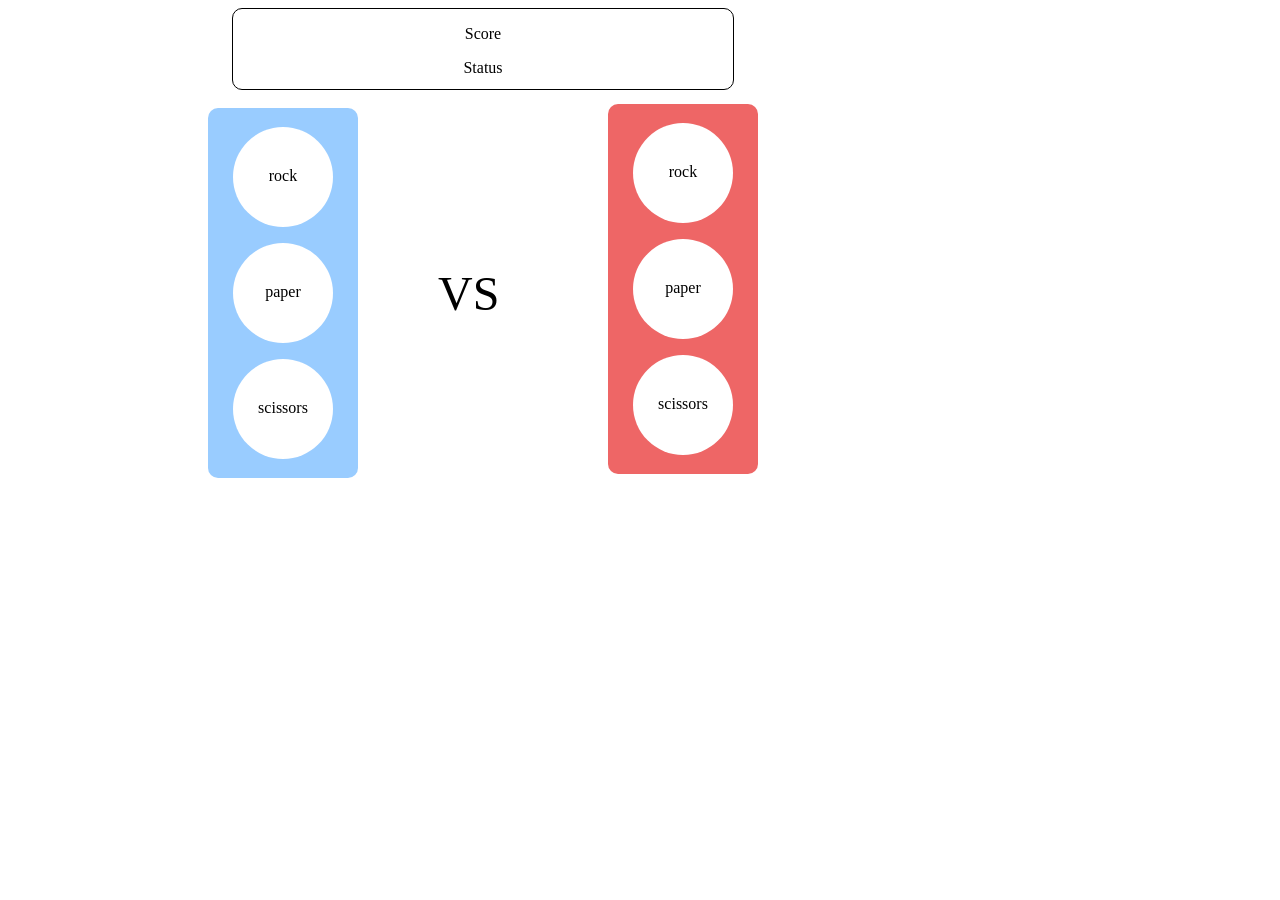
<file: index.html>
<!DOCTYPE html>
<html>
<head>
	<meta charset="utf-8">
	<title>Rock Paper Scissors</title>
	<link href="./style.css" rel="stylesheet">
</head>
<body>
	
	<section class="board">
	</section>
	<section class="player">
		<div class="rock">
			<p>rock</p>
		</div>
		<div class="paper">
			<p>paper</p>
		</div>
		<div class="scissors">
			<p>scissors</p>
		</div>
	</section>
	<section class="versus">
		<div>
			<p>VS</p>
		</div>
	</section>
	<section class="computer">
		<div class="rock">
			<p>rock</p>
		</div>
		<div class="paper">
			<p>paper</p>
		</div>
		<div class="scissors">
			<p>scissors</p>
		</div>
	</section>
	<script>
		
		// Setup score counters
		let pcScore = 0;
		let playerScore = 0;
		
		// Get the DOM references to all the player and pc options
		const player_scissors = document.querySelector(".player .scissors");
		const player_rock = document.querySelector(".player .rock"); 
		const player_paper = document.querySelector(".player .paper");
		
		const pc_scissors = document.querySelector(".computer .scissors");
		const pc_rock = document.querySelector(".computer .rock");
		const pc_paper = document.querySelector(".computer .paper");
		
		
		const board = document.querySelector(".board");
		// Create dynamic scoreboard
		let score = document.createElement("p");
		score.setAttribute("class", "score");
		score.innerHTML = "Score";
		board.appendChild(score);
		
		// Create a round status message
		let status = document.createElement("p");
		status.setAttribute("class", "status");
		status.innerHTML = "Status";
		board.appendChild(status);
		
		// The AI selects a move based on RNG
		function computerPlay() {
			let randNum = Math.floor(Math.random() * Math.floor(3));
			// If the number is less than 1 (i.e. 0) 
			if (randNum < 1) {
				return pc_rock;
			} else if (randNum === 1) {
				return pc_paper;
			} else {
				return pc_scissors;
			}
		}
		
		//Get the player's choice
		let options = document.querySelectorAll(".player div");
		// onclick listeners that run a round of the game.
		options.forEach(div => {div.addEventListener('click', function () {
			  playRound(div, computerPlay());
			});
		});
		
		// Function that plays the game and updates the score
		function playRound(playerInput, pcInput) {
			
			let player = playerInput;
			
			let pc = pcInput;
			
			// change the styles of the selected divs
			player.classList.toggle("selected");
			pc.classList.toggle("selected");
			
			// Change the logic to Compare the divs' classes
			// Print a "you win" or "you lose" message
			if (player.classList[0] === "rock") {
				if (pc.classList[0] === "scissors") {
					playerScore++;
					status.innerHTML = "You win! Rock vs. scissors.";
				} else if (pc.classList[0] === "rock") {
					status.innerHTML = "It's a tie! Rock vs. rock";
				} else {
					pcScore++;
					status.innerHTML = "You lose! Rock vs. paper.";
				}
			} else if (player.classList[0] === "paper") {
				if (pc.classList[0] === "rock") {
					playerScore++;
					status.innerHTML = "You win! Paper vs. rock!";
				} else if (pc.classList[0] === "paper") {
					status.innerHTML = "It's a tie! Paper vs. paper!";
				} else {
					pcScore++;
					status.innerHTML = "You lose! Paper vs. scissors!";
				}
			} else {
				if (pc.classList[0] === "paper") {
					playerScore++;
					status.innerHTML = "You win! Scissors vs. paper!";
				} else if (pc.classList[0] === "scissors") {
					status.innerHTML = "It's a tie! scissors vs. scissors!";
				} else {
					pcScore++;
					status.innerHTML = "You lose! Scissors vs. Rock!";
				}
			}
			
			score.innerHTML = `player ${playerScore} points, pc ${pcScore} points`;
			// Conditional block that gets activated when 
			// a player's score reaches three.
			if (playerScore === 3 || pcScore === 3) {
				// Final status  gets printed on the document
				if (playerScore > pcScore) {
					score.innerHTML = "Congratulations! You win!";
				} else {
					score.innerHTML = "You lost! Better luck next time!";
				}
				status.innerHTML = "Please refresh the page to play another game";
			}
			// Set a timer that waits a couple of seconds and returns 
			// The game to its original visual state
			
			setTimeout(() => {
				player.classList.toggle("selected");
				pc.classList.toggle("selected");
			}, 1000);
			
			
		}
		
		// Change scoreboard to modify the <p> element on the dom
		function displayScore(playerScore, pcScore){
			score.innerHTML = "Player: " + playerScore + ", Computer: " + pcScore;
		}
		
	</script>
</body>
</html>
</file>
<file: style.css>
body{
  height: 500px;
}

/********************************
       player div styles
********************************/

.player {
  position: relative;
  top: 100px;
  left:200px;
  padding-top: 3px;
  background: #99ccff;
  width: 150px;
  height:367px;
  border-radius: 10px;
}

.player div {
  position: relative;
  height: 100px;
  width: 100px;
  left: 25px;
  text-align: center;
  background-color: #ffffff;
  border-radius: 100px;
}

.player div:hover {
  background-color: #ededed;
  cursor: pointer;
  
}

.player .selected {
  background-color: #5d8aa8;
}
.selected p {
  color: #fff;
}

div p {
  padding-top:40px;
}


/********************************
       versus tag styles
********************************/

.versus {
  position: relative;
  top: -200px;
  left: 430px;
  width: 100px;
}

.versus p {
  font-size: 3em;
}

/********************************
         pc div styles
********************************/

.computer {
  position: relative;
  top: -465px;
  left: 600px;
  padding-top: 3px;
  background: #e66;
  width: 150px;
  height:367px;
  border-radius: 10px;
}

.computer div {
  position: relative;
  height: 100px;
  width: 100px;
  left: 25px;
  text-align: center;
  background-color: #ffffff;
  border-radius: 100px;
}

.computer .selected {
  background-color: #cc0000;
}

/********************************
        Scoreboard styles
********************************/

.board {
  border:1px solid black;
  width: 500px;
  height: 80px;
  position: absolute;
  left: 232px;
  border-radius:10px;
  text-align:center;
}
</file>
